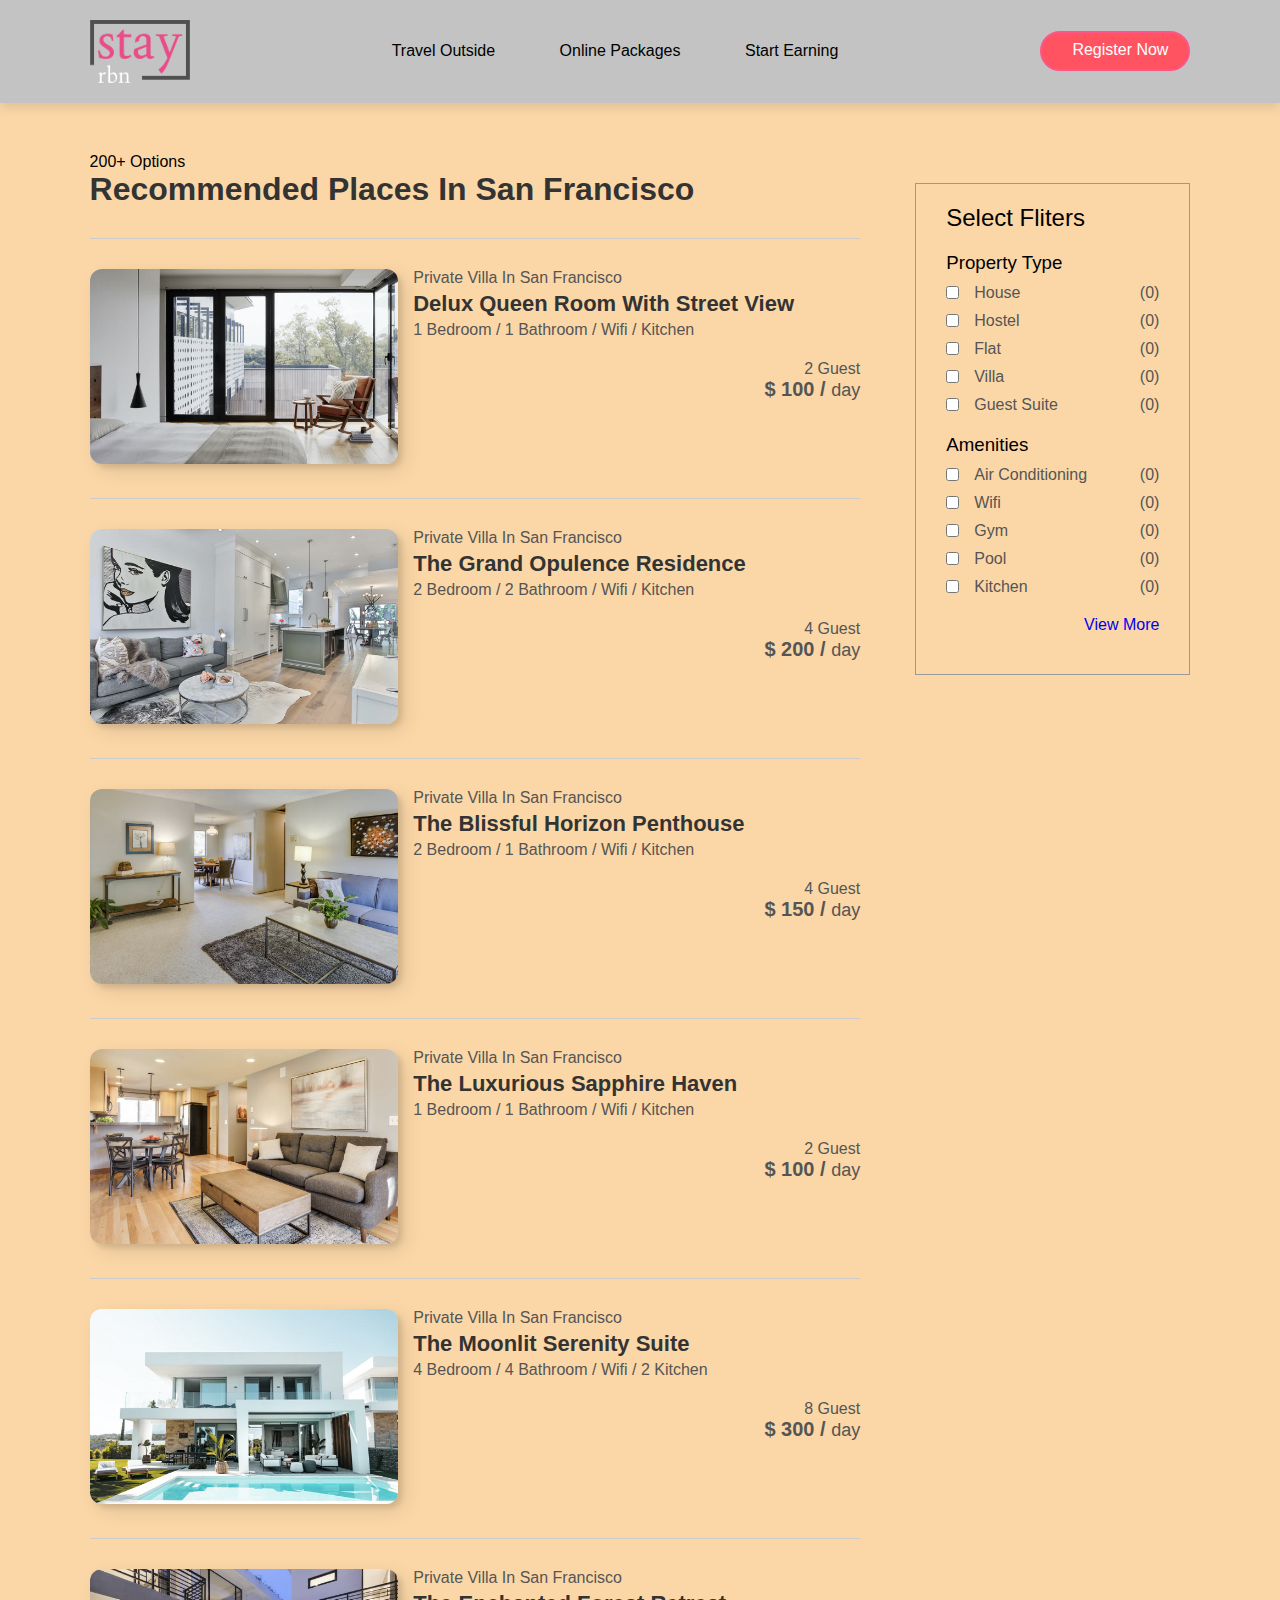
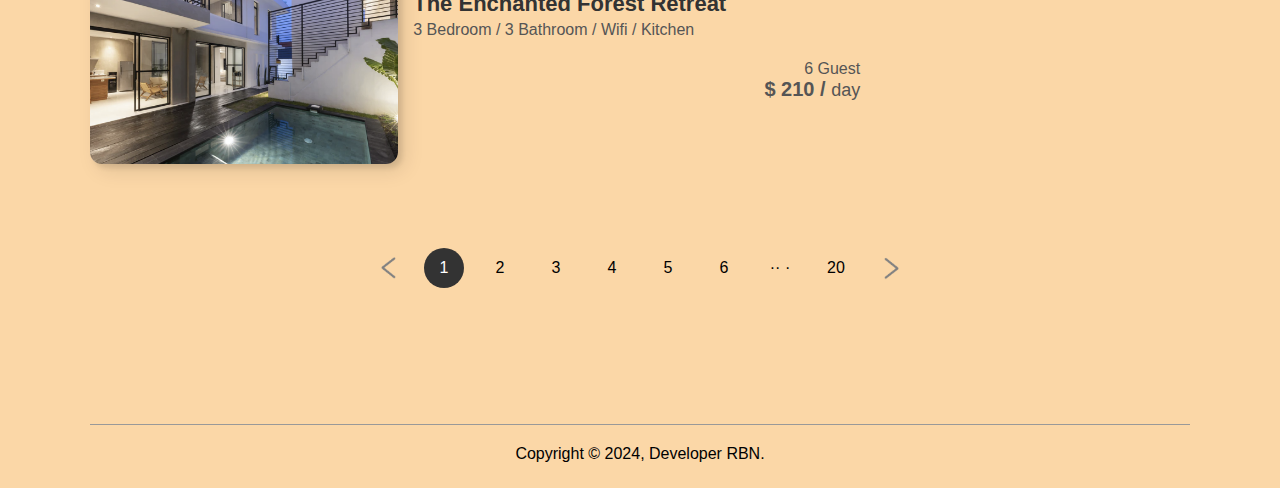
<file: listing.html>
<!DOCTYPE html>
<html lang="en">
<head>
  <meta charset="UTF-8">
  <meta name="viewport" content="width=device-width, initial-scale=1.0">
  <title>Listing Page</title>
  <link rel="stylesheet" href="style.css">

  <!-- Font Icons Area -->
  <link
  rel="stylesheet"
  href="https://cdnjs.cloudflare.com/ajax/libs/font-awesome/6.5.2/css/all.min.css"
  integrity="sha512-SnH5WK+bZxgPHs44uWIX+LLJAJ9/2PkPKZ5QiAj6Ta86w+fsb2TkcmfRyVX3pBnMFcV7oQPJkl9QevSCWr3W6A=="
  crossorigin="anonymous"
  referrerpolicy="no-referrer"
/>
</head>
<body>

  <nav id="navBar" class="navbar-white">
    <img
      src="stay-high-resolution-logo-transparent.png"
      class="logo"
    />
    <ul class="nav-links">
      <li><a href="#">Travel Outside</a></li>
      <li><a href="#">Online Packages</a></li>
      <li><a href="#">Start Earning</a></li>
    </ul>

    <a href="#" class="register-btn">
      <i class="fa-solid fa-user"></i> Register Now</a
    >
    <i class="fa-solid fa-bars" onclick="togglebtn()"></i>
  </nav>

 <div class="container">
  <div class="list-container">
    <div class="left-col">
      <p>200+ Options</p>
      <h1>Recommended Places In San Francisco</h1>
      <div class="house">
        <div class="house-img">
          <img src="image-s1.png">
        </div>
        <div class="house-info">
          <p>Private Villa In San Francisco</p>
          <h3>Delux Queen Room With Street View</h3>
          <p>1 Bedroom / 1 Bathroom / Wifi / Kitchen</p>
          <i class="fa-solid fa-star"></i>
          <i class="fa-solid fa-star"></i>
          <i class="fa-solid fa-star"></i>
          <i class="fa-solid fa-star-half-stroke"></i>
          <i class="fa-regular fa-star"></i>
          <div class="house-price">
            <p>2 Guest</p>
            <h4>$ 100 / <span>day</span></h4>
          </div>
        </div>
      </div>

      <div class="house">
        <div class="house-img">
          <img src="image-s2.png">
        </div>
        <div class="house-info">
          <p>Private Villa In San Francisco</p>
          <h3>The Grand Opulence Residence
          </h3>
          <p>2 Bedroom / 2 Bathroom / Wifi / Kitchen</p>
          <i class="fa-solid fa-star"></i>
          <i class="fa-solid fa-star"></i>
          <i class="fa-solid fa-star"></i>
          <i class="fa-solid fa-star-half-stroke"></i>
          <i class="fa-regular fa-star"></i>
          <div class="house-price">
            <p>4 Guest</p>
            <h4>$ 200 / <span>day</span></h4>
          </div>
        </div>
      </div>

      <div class="house">
        <div class="house-img">
          <img src="image-s3.png">
        </div>
        <div class="house-info">
          <p>Private Villa In San Francisco</p>
          <h3>The Blissful Horizon Penthouse
          </h3>
          <p>2 Bedroom / 1 Bathroom / Wifi / Kitchen</p>
          <i class="fa-solid fa-star"></i>
          <i class="fa-solid fa-star"></i>
          <i class="fa-solid fa-star"></i>
          <i class="fa-solid fa-star-half-stroke"></i>
          <i class="fa-regular fa-star"></i>
          <div class="house-price">
            <p>4 Guest</p>
            <h4>$ 150 / <span>day</span></h4>
          </div>
        </div>
      </div>

      <div class="house">
        <div class="house-img">
          <img src="image-s4.png">
        </div>
        <div class="house-info">
          <p>Private Villa In San Francisco</p>
          <h3>The Luxurious Sapphire Haven</h3>
          <p>1 Bedroom / 1 Bathroom / Wifi / Kitchen</p>
          <i class="fa-solid fa-star"></i>
          <i class="fa-solid fa-star"></i>
          <i class="fa-solid fa-star"></i>
          <i class="fa-solid fa-star-half-stroke"></i>
          <i class="fa-regular fa-star"></i>
          <div class="house-price">
            <p>2 Guest</p>
            <h4>$ 100 / <span>day</span></h4>
          </div>
        </div>
      </div>

      <div class="house">
        <div class="house-img">
          <img src="image-s5.png">
        </div>
        <div class="house-info">
          <p>Private Villa In San Francisco</p>
          <h3>The Moonlit Serenity Suite</h3>
          <p>4 Bedroom / 4 Bathroom / Wifi / 2 Kitchen</p>
          <i class="fa-solid fa-star"></i>
          <i class="fa-solid fa-star"></i>
          <i class="fa-solid fa-star"></i>
          <i class="fa-solid fa-star-half-stroke"></i>
          <i class="fa-regular fa-star"></i>
          <div class="house-price">
            <p>8 Guest</p>
            <h4>$ 300 / <span>day</span></h4>
          </div>
        </div>
      </div>

      <div class="house">
        <div class="house-img">
          <img src="image-s6.png">
        </div>
        <div class="house-info">
          <p>Private Villa In San Francisco</p>
          <h3>The Enchanted Forest Retreat</h3>
          <p>3 Bedroom / 3 Bathroom / Wifi / Kitchen</p>
          <i class="fa-solid fa-star"></i>
          <i class="fa-solid fa-star"></i>
          <i class="fa-solid fa-star"></i>
          <i class="fa-solid fa-star-half-stroke"></i>
          <i class="fa-regular fa-star"></i>
          <div class="house-price">
            <p>6 Guest</p>
            <h4>$ 210 / <span>day</span></h4>
          </div>
        </div>
      </div>
    </div>
    <div class="right-col">
      <div class="sidebar">
        <h2>Select Fliters</h2>
        <h3>Property Type</h3>
        <div class="filter">
          <input type="checkbox">
          <p>House</p> <span>(0)</span>
        </div><div class="filter">
          <input type="checkbox">
          <p>Hostel</p> <span>(0)</span>
        </div><div class="filter">
          <input type="checkbox">
          <p>Flat</p> <span>(0)</span>
        </div><div class="filter">
          <input type="checkbox">
          <p>Villa</p> <span>(0)</span>
        </div>
        <div class="filter">
          <input type="checkbox">
          <p>Guest Suite</p> <span>(0)</span>
        </div>
        <h3>
          Amenities
        </h3>
        <div class="filter">
          <input type="checkbox">
          <p>Air Conditioning</p> <span>(0)</span>
        </div>        <div class="filter">
          <input type="checkbox">
          <p>Wifi</p> <span>(0)</span>
        </div>
        <div class="filter">
          <input type="checkbox">
          <p>Gym</p> <span>(0)</span>
        </div>
        <div class="filter">
          <input type="checkbox">
          <p>Pool</p> <span>(0)</span>
        </div>
        <div class="filter">
          <input type="checkbox">
          <p>Kitchen</p> <span>(0)</span>
        </div>

        <div class="sidebar-link">
          <a href="#">View More</a>
        </div>
      </div>
    </div>
  </div>

  <div class="pagination">
    <img src="arrow.png" alt="">
    <span class="current">1</span>
    <span>2</span>
    <span>3</span>
    <span>4</span>
    <span>5</span>
    <span>6</span>
    <span>&middot;&middot; &middot;</span>
    <span>20</span>
    <img src="arrow.png" class="right-arrow">
  </div>



  <div class="footer">
    <a href="https://facebook.com/"
      ><i class="fa-brands fa-facebook"></i
    ></a>
    <a href="https://youtube.com/"><i class="fa-brands fa-youtube"></i></a>
    <a href="https://instgram.com/"
      ><i class="fa-brands fa-instagram"></i
    ></a>
    <a href="https://whatsapp.com/"
      ><i class="fa-brands fa-whatsapp"></i
    ></a>
    <a href="https://linkdin.com/"><i class="fa-brands fa-linkdin"></i></a>
    <hr />
    <p>Copyright © 2024, Developer RBN.</p>
  </div>
</div>


 </div>

<!-- Javascript Area -->
<script>
  var navBar = document.getElementById("navBar");
  function togglebtn() {
    navBar.classList.toggle("hidemenu");
  }
</script>

</body>
</html>
</file>
<file: style.css>
* {
  margin: 0;
  padding: 0;
  box-sizing: border-box;
  font-family: sans-serif;
}

.header {
  min-height: 100vh;
  width: 100%;
  background-image: linear-gradient(rgba(0, 0, 0, 0.3), rgba(0, 0, 0, 0.3)), url(camping-background.png);
  background-size: cover;
  background-position: center;
}
body {
  background-color: rgb(251, 215, 167);
  
}

/* Navigation-Area */
nav {
  display: flex;
  align-items: center;
  justify-content: space-between;
  padding: 20px 7%;
}

.logo {
  width: 100px;
  cursor: pointer;
}

.nav-links li {
  list-style: none;
  display: inline-block;
  margin: 10px 30px;
}

.nav-links li a {
  text-decoration: none;
  color: #fff;
}
.nav-links li a:hover {
  color: #EA4C89;
  transition: all;
  transition-duration: 0.6s;
  transition-delay: 0.4s;
}

.register-btn {
  min-width: 130px;
  height: 40px;
  color: #fff;
  padding: 5px 10px;
  cursor: pointer;
  transition: all 0.3s ease;
  position: relative;
  display: inline-block;
  outline: none;
  border-radius: 20px;
  padding: 8px 20px;
  text-decoration: none;
  z-index: 0;
  background: #000;
  overflow: hidden;
  border: 2px solid #ff5588;
  color: #fff;
}
.register-btn:hover {
  color: #fff;
}
.register-btn:hover:after {
  width: 100%;
}
.register-btn:after {
  content: "";
  position: absolute;
  z-index: -1;
  transition: all 0.3s ease;
  left: 0;
  top: 0;
  width: 0;
  height: 100%;
  background: #f74595;
}



.fa-user {
  margin-right: 10px;  
}

.container {
  padding: 0 7%;
}

.header h1 {
  font-size: 4vw;
  font-weight: 500;
  color: #fff;
  text-align: center;
  padding-top: 22%;
}

.search-bar {
  background: #fff;
  width: 60%;
  margin: 30px auto;
  padding: 6px 10px 6px 30px;
  border-radius: 50px;
}

.search-bar form {
  display: flex;
  align-items: center;
  flex-wrap: wrap;
  line-height: 25px;
}

.search-bar form input {
  display: block;
  border: 0;
  outline: none;
  background-color: transparent;
  
}

.search-bar form button  {
  background: #EA4C89;
  width: 50px;
  height: 50px;
  border-radius: 50%;
  border: 0;
  outline: none;
  cursor: pointer;
  margin-left: 90px;
  color: #fff;
}

.location-input {
  flex: 1;
}

.search-bar form label {
  font-weight: 600;
}

/* Exclusives area */
.sub-title {
  margin: 50px 0 20px;
  font-size: 2.2vw;
  font-weight: 500;
  color: #333;
}

.exclusive {
  display: grid;
  grid-template-columns: repeat(auto-fit, minmax(250px, 1fr));
  grid-gap: 25px;
}

.exclusive div img {
  width: 100%;
  border-radius: 10px;
  border: none;
  box-shadow:inset 2px 2px 2px 0px rgba(255,255,255,.5), 7px 7px 20px 0px rgba(0,0,0,.1), 4px 4px 5px 0px rgba(0,0,0,.1);
 z-index: 1;
}
.exclusive-button {
  position: relative;
  left: 50%;
  top: -20%;
  min-width: 130px;
  height: 40px;
  color: #fff;
  padding: 5px 10px;
  font-weight: bold;
  cursor: pointer;
  transition: all 0.3s ease;
  position: relative;
  display: inline-block;
  outline: none;
  border-radius: 5px;
  border: none;
  box-shadow:inset 2px 2px 2px 0px rgba(255,255,255,.5), 7px 7px 20px 0px rgba(0,0,0,.1), 4px 4px 5px 0px rgba(0,0,0,.1);
  background: #ff5588;
 z-index: 1;
}
.exclusive-button:hover:after {
  width: 100%;
  left: 0;
}
.exclusive-button:after {
  border-radius: 5px;
  position: absolute;
  content: "";
  width: 0;
  height: 100%;
  top: 0;
  z-index: -1;
  box-shadow:inset 2px 2px 2px 0px rgba(255,255,255,.5), 7px 7px 20px 0px rgba(0,0,0,.1), 4px 4px 5px 0px rgba(0,0,0,.1);
  transition: all 0.3s ease;
  background-color: #ff6392;
  right: 0;
}
.exclusive-button:active {
  top: 2px;
}

/* Trending Places */
.trending {
  display: grid;
  grid-template-columns: repeat(auto-fit, minmax(250px, 1fr));
  grid-gap: 25px;
  margin-bottom: 30px;

}

.trending div img {
  width: 100%;
  border-radius: 10px;
  border: none;
  box-shadow:inset 2px 2px 2px 0px rgba(255,255,255,.5), 7px 7px 20px 0px rgba(0,0,0,.1), 4px 4px 5px 0px rgba(0,0,0,.1);
 z-index: 1;
}

.trending h3 {
  font-weight: 600;
  margin-top: 10px;
}

/* Call to Action */
.cta {
  margin: 80px 0;
  background-image: linear-gradient(to right, #3f2321, transparent), url(/images/banner-2.png);
  background-size: cover;
  background-position: center;
  border-radius: 10px;
  padding: 5%;
  color: #fff;
  border: none;
  box-shadow:inset 2px 2px 2px 0px rgba(255,255,255,.5), 7px 7px 20px 0px rgba(0,0,0,.1), 4px 4px 5px 0px rgba(0,0,0,.1);
 z-index: 1;
}

.cta h3 {
  font-size: 4vw;
  line-height: 5.3vw;
  font-weight: 500;
}

.cta p {
  font-size: 18px;
  margin: 10px 0;
  
}

.cta-btn {
  background: #ff5361;
  color: #fff;
  text-decoration: none;
  padding: 12px 30px;
  border-radius: 8px;
  margin-top: 20px;
  display: inline-block;
}

/* Travellers stories */

.stories {
  display: grid;
  grid-template-columns: repeat(auto-fit, minmax(250px, 1fr));
  grid-gap: 25px;
  margin-bottom: 30px;
}

.stories div img {
  width: 100%;
  border-radius: 10px;
  border: none;
  box-shadow:inset 2px 2px 2px 0px rgba(255,255,255,.5), 7px 7px 20px 0px rgba(0,0,0,.1), 4px 4px 5px 0px rgba(0,0,0,.1);
 z-index: 1;
}

.stories div {
  position: relative;
  text-align: center;
}

.stories p {
  width: 80%;
  position: absolute;
  top: 50%;
  left: 50%;
  transform: translate(-50%, -50%);
  color: #fff;
  font-size: 26px;
}

.start-btn {
  min-width: 130px;
  padding: 5px 10px;
  cursor: pointer;
  transition: all 0.3s ease;
  outline: none;
  border-radius: 5px;
  border: 1px solid #ff0a78;
  text-decoration: none;
  background: #ff5361;
  color: #fff;
  width: 80%;
  max-width: 350px;
  display: block;
  text-align: center;
  margin: 60px auto;
  padding: 15px;
  border-radius: 30px;
}
.start-btn:hover {
  background: #fff;
  color: #ff0a78
}

/* About Msg */

.about-msg {
  text-align: center;
  margin: 80px 0;
  color: #333;
  font-size: 17px
}

.about-msg h2 {
  font-size: 28px;
  margin-bottom: 30px;
  font-weight: 500;
}

/* FOOTER */
.footer {
  margin: 80px 0 10px;
  text-align: center;
}

.footer a {
  text-decoration: none;
  color: #999;
  font-size: 22px;
  margin: 0 10px;
}

.footer hr {
  background: #999;
  height: 1px;
  width: 100%;
  border: 0;
  margin: 20px 0;
}

.footer p {
  padding-bottom: 15px;
}

.active {
  position: relative;
}

.active::after {
  content: '';
  background: #fff;
  width: 25px;
  height: 2px;
  position: absolute;
  left: 50%;
  transform: translateX(-50%);
  bottom: -12px;
  border-radius: 2px;
}

nav .fa-bars {
  display: none;
}

/* FOR SMALL SCREEN DEVICES */
@media only screen and (max-width:700px) {
  .logo {
    position: fixed;
    top: 3%;
    left: 7%;
  }

  nav {
    position: fixed;
    top: 0;
    z-index: 100;
    display: inline-block;
    width: 100%;
    padding: 100px 7% 0;
    background: #000;
    text-align: right;
    max-height: 100px;
    overflow: hidden;
    transition: max-height 0.5s;
  }

  nav .nav-links li {
    margin: 10px 0;
    display: block;
  }

  .register-btn {
    margin: 30px 0 30px;
    display: inline-block;
  }

  nav .fa-bars {
    display: block;
    position: fixed;
    top: 5%;
    right: 7%;
    color: #fff;
    font-size: 28px;
  }

  .active::after {
    left: -40%;
    transform: translate(0, 50%);
    bottom: 50%;
  }

  .hidemenu {
    max-height: 300px;
  }

  .header h1 {
    padding-top: 200px;
    font-size: 7vw;
  }

  .search-bar {
    width: 90%;
    margin: 30px auto;
    padding: 20px 10px 30px;
    border-radius: 5px;
    position: relative;
  }

  .search-bar form {
    display: block;
  }

  .search-bar form input {
    border-bottom: 1px solid #ddd;
    width: 100%;
    margin-bottom: 20px;
    margin-top: 10px;
    padding-bottom: 10px;
  }

  .search-bar form button {
    position: absolute;
    bottom: 0;
    left: 22%;
    transform: translate(-50%, 50%);
  }

  .sub-title {
    font-size: 6vw;
  }
  .exclusive-button {
    margin-top: 10px;
    margin-left: 30px;
  }

  .cta {
    padding: 15% 5%;
  }

  .cta h3 {
    font-size: 7vw;
    line-height: 8vw;
  }

  .cta p {
    font-size: 14px;
  }

  .cta-btn {
    padding: 6px 15px;
    border-radius: 4px;
    margin-top: 10px;
    font-size: 14px;
  }

  .stories {

    font-size: 20px;
  }

}

/* Listing Page CSS Start */
.navbar-white {
  background:#c3c3c3 ;
  box-shadow: 0 5px 10px rgba(0, 0, 0, 0.1);
}
.navbar-white .nav-links li a {
  color: #000;
}
.navbar-white .register-btn {
  background: #ff5361;
  color: #fff;
}
nav .navbar-white .fa-bars {
  color: #000;
}

.list-container {
  display: flex;
  flex-wrap: wrap;
  justify-content: space-between;
  margin-top: 50px;

}
.left-col {
  flex-basis: 70%;
}
.right-col {
  flex-basis: 25%;
}
.left-col h1 {
  color: #333;
  font-weight: 600;
  margin-bottom: 30px;
}
.house {
  display: flex;
  justify-content: space-between;
  flex-wrap: wrap;
  padding: 30px 0;
  border-top: 1px solid #ccc;
}
.house-img {
  flex-basis: 40%;
}
.house-info {
  flex-basis: 58%;
  color: #555;
}
.house-img img {
  width: 100%;
  border-radius: 12px;
  box-shadow:inset 2px 2px 2px 0px rgba(255,255,255,.5), 7px 7px 20px 0px rgba(0,0,0,.1), 4px 4px 5px 0px rgba(0,0,0,.1);
 z-index: 1;
  
}
.house-info h3 {
  font-weight: 600;
  color: #333;
  font-size: 22px;
  margin:  4px 0;
}
.house-info i {
  color: #ff5361;
  font-size: 18px;
  margin: 10px 1px;
}
.house-price {
  text-align: right;
}
.house-price h4 {
  font-size: 20px;
}
.house-price h4 span{
  font-size: 18px;
  font-weight: 500;
}
.sidebar {
  border: 1px solid #999;
  padding: 20px 30px;
  margin-top: 30px;
}
.sidebar h2 {
  font-weight: 500;

}
.sidebar h3 {
  font-weight: 500;
  margin: 20px 0 10px;
}
.filter {
  display: flex;
  align-items: center;
  color: #555;
  margin-bottom: 10px;
}
.filter p {
  flex: 1;
}
.filter input {
  margin-right: 15px;
  cursor: pointer;
}
.sidebar-link {
  text-align: right;
  margin: 20px 0;
}
.sidebar-link a {
  text-decoration: none;
}
.pagination {
  display: flex;
  align-items: center;
  justify-content: center;
  margin: 40px 0;
}
.pagination img {
  width: 15px;
  margin: 10px 20px;
}
.right-arrow {
  transform: rotate(180deg);
}
.pagination span {
  margin: 10px 8px;
  width: 40px;
  height: 40px;
  line-height: 40px;
  text-align: center;
  border-radius: 50%;
  cursor: pointer;

}
.pagination .current {
  background: #333;
  color: #fff;
}

/* Small Screen for listing page */

@media only screen and (max-width: 700px) {
  .list-container {
    margin-top: 150px;
  }
  .left-col, .right-col, .house-img, .house-info {
    flex-basis: 100%;
  }
  .pagination span {
    margin: 10px 2px;
    width: 30px;
    height: 30px;
    line-height: 30px;
    font-size: 12px;
  }
}
</file>
